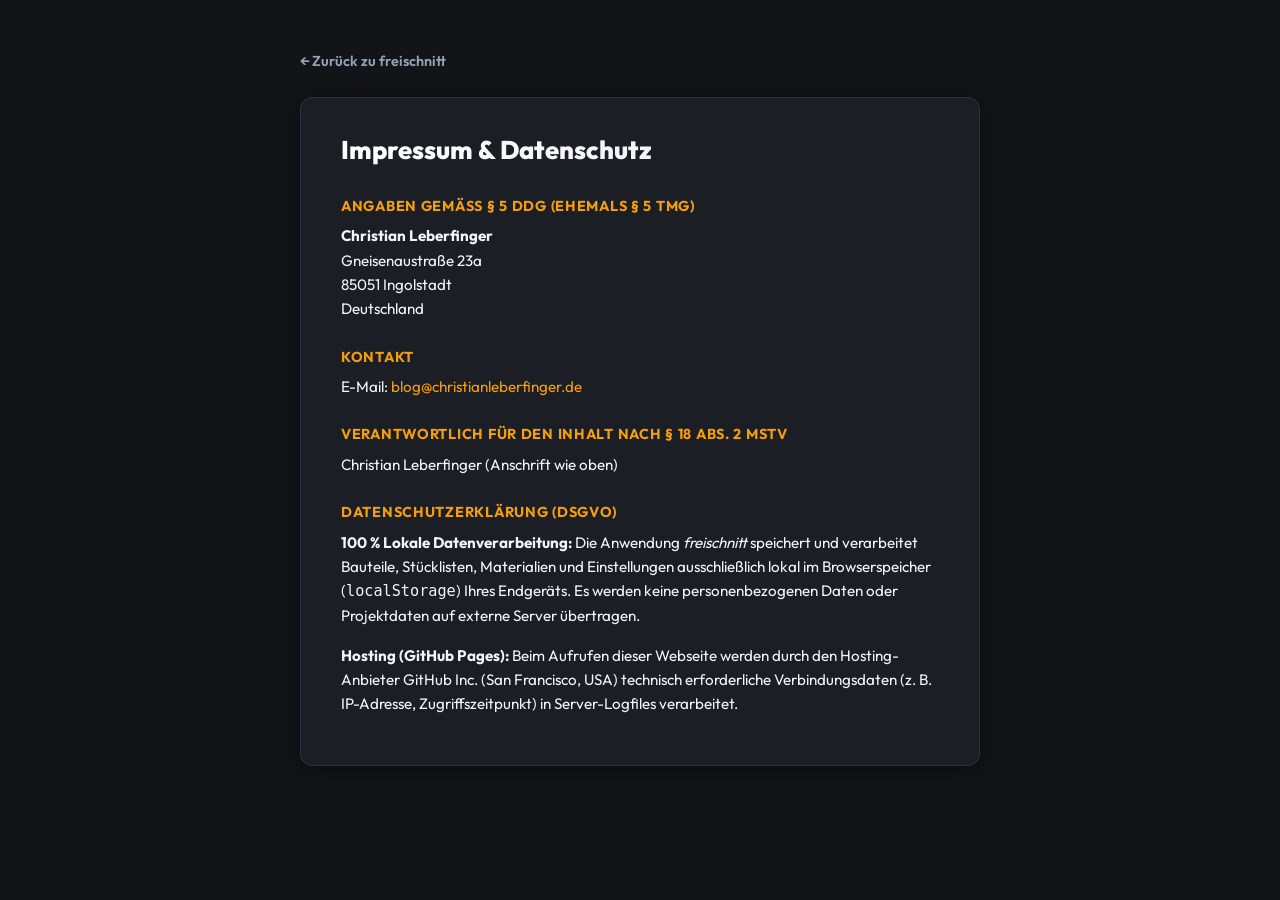
<file: impressum.html>
<!DOCTYPE html>
<html lang="de">
<head>
  <meta charset="UTF-8">
  <meta name="viewport" content="width=device-width, initial-scale=1.0">
  <title>Impressum & Datenschutz – freischnitt</title>
  <meta name="robots" content="noindex, follow">
  <link rel="icon" type="image/svg+xml" href="./logo_freischnitt.svg">
  <link rel="preconnect" href="https://fonts.googleapis.com">
  <link rel="preconnect" href="https://fonts.gstatic.com" crossorigin>
  <link href="https://fonts.googleapis.com/css2?family=Outfit:wght@400;500;600;700;800&family=JetBrains+Mono:wght@400;600;700&display=swap" rel="stylesheet">
  <style>
    :root {
      --bg-primary: #121418;
      --bg-card: #1B1E24;
      --border-color: #2D323E;
      --text-main: #F1F5F9;
      --text-muted: #94A3B8;
      --accent-amber: #F59E0B;
      --accent-green: #10B981;
    }
    body {
      margin: 0;
      padding: 0;
      background-color: var(--bg-primary);
      color: var(--text-main);
      font-family: 'Outfit', -apple-system, BlinkMacSystemFont, sans-serif;
      line-height: 1.6;
    }
    .impressum-main {
      max-width: 680px;
      margin: 3rem auto;
      padding: 0 1.5rem;
    }
    .impressum-card {
      background: var(--bg-card);
      border: 1px solid var(--border-color);
      border-radius: 12px;
      padding: 2rem 2.5rem;
      box-shadow: 0 4px 20px rgba(0,0,0,0.4);
    }
    .impressum-card h1 {
      font-size: 1.6rem;
      font-weight: 800;
      margin-top: 0;
      margin-bottom: 1.5rem;
      background: linear-gradient(135deg, #FFFFFF 0%, #E2E8F0 100%);
      -webkit-background-clip: text;
      -webkit-text-fill-color: transparent;
    }
    .impressum-card h2 {
      font-size: 0.9rem;
      font-weight: 700;
      color: var(--accent-amber);
      text-transform: uppercase;
      letter-spacing: 0.05em;
      margin: 1.5rem 0 0.4rem;
    }
    .impressum-card p {
      font-size: 0.95rem;
      color: var(--text-main);
      margin: 0 0 1rem 0;
    }
    .impressum-card a {
      color: var(--accent-amber);
      text-decoration: none;
    }
    .impressum-card a:hover {
      text-decoration: underline;
    }
    .back-link {
      display: inline-flex;
      align-items: center;
      gap: 0.4rem;
      margin-bottom: 1.5rem;
      font-size: 0.9rem;
      font-weight: 600;
      color: var(--text-muted);
      text-decoration: none;
    }
    .back-link:hover {
      color: var(--text-main);
    }
  </style>
</head>
<body>

  <main class="impressum-main">
    <a href="./" class="back-link">← Zurück zu freischnitt</a>

    <div class="impressum-card">
      <h1>Impressum & Datenschutz</h1>

      <h2>Angaben gemäß § 5 DDG (ehemals § 5 TMG)</h2>
      <p id="address-block"></p>

      <h2>Kontakt</h2>
      <p>
        E-Mail: <a id="email-link" href="#">blog&#64;christianleberfinger&#46;de</a>
      </p>
      <script>
        (function() {
          var n = ['Christian', 'Leberfinger'].join(' ');
          var s = ['Gneisenau', 'straße 23a'].join('');
          var c = ['85051', 'Ingolstadt'].join(' ');
          var addr = document.getElementById('address-block');
          if (addr) {
            addr.innerHTML = '<strong>' + n + '</strong><br>' + s + '<br>' + c + '<br>Deutschland';
          }
          var u = 'blog';
          var d = 'christianleberfinger.de';
          var el = document.getElementById('email-link');
          if (el) {
            el.href = 'mailto:' + u + '@' + d;
            el.onclick = function() { window.location.href = 'mailto:' + u + '@' + d; return false; };
          }
        })();
      </script>

      <h2>Verantwortlich für den Inhalt nach § 18 Abs. 2 MStV</h2>
      <p>
        Christian Leberfinger (Anschrift wie oben)
      </p>

      <h2>Datenschutzerklärung (DSGVO)</h2>
      <p>
        <strong>100 % Lokale Datenverarbeitung:</strong> Die Anwendung <em>freischnitt</em> speichert und verarbeitet Bauteile, Stücklisten, Materialien und Einstellungen ausschließlich lokal im Browserspeicher (<code>localStorage</code>) Ihres Endgeräts. Es werden keine personenbezogenen Daten oder Projektdaten auf externe Server übertragen.
      </p>
      <p>
        <strong>Hosting (GitHub Pages):</strong> Beim Aufrufen dieser Webseite werden durch den Hosting-Anbieter GitHub Inc. (San Francisco, USA) technisch erforderliche Verbindungsdaten (z. B. IP-Adresse, Zugriffszeitpunkt) in Server-Logfiles verarbeitet.
      </p>
    </div>
  </main>

</body>
</html>
</file>
